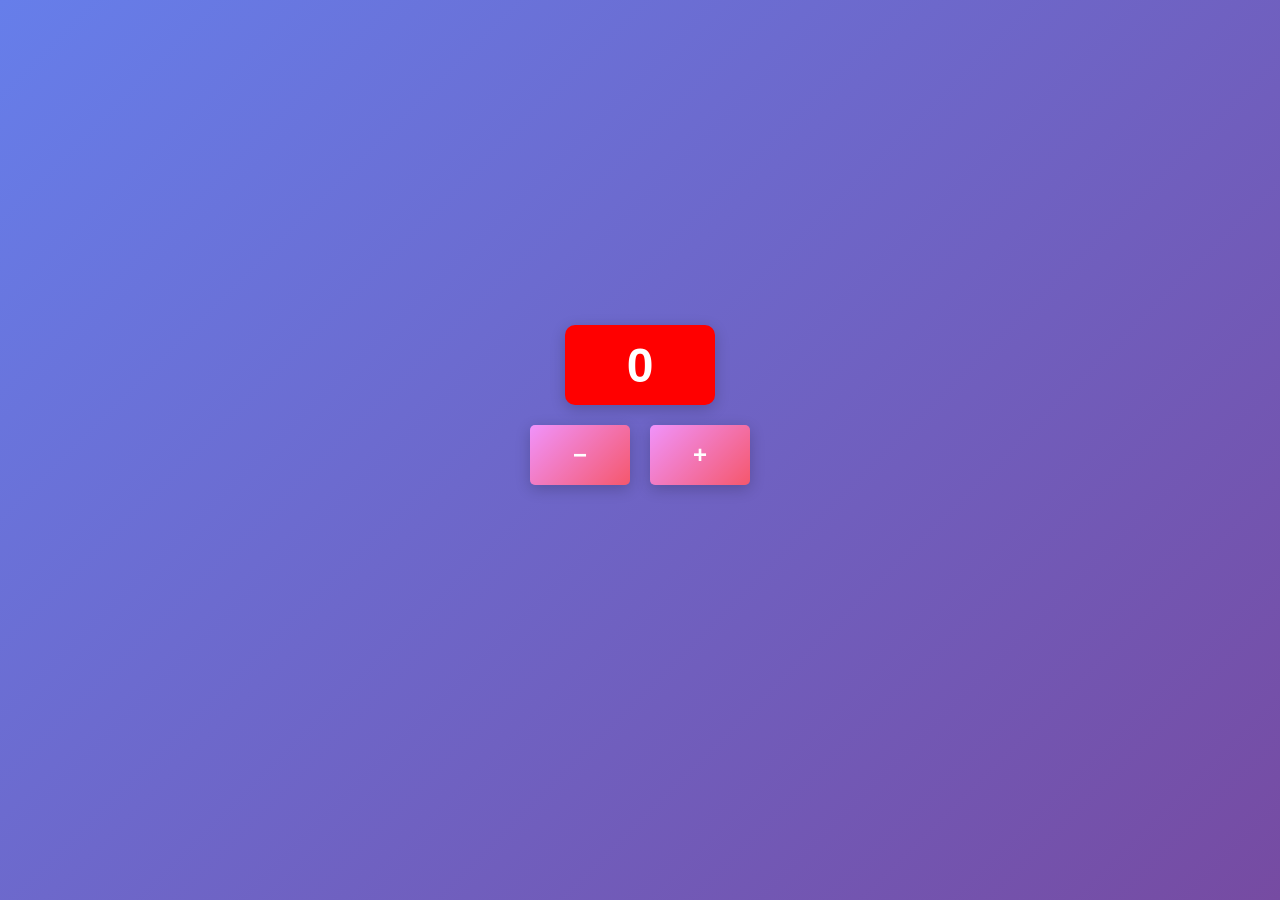
<file: кейс2/кейс2.html>
<!DOCTYPE html>
<html lang="ru">
<head>
    <meta charset="UTF-8">
    <meta name="viewport" content="width=device-width, initial-scale=1.0">
    <title>Счетчик</title>
    <style>
        * {
            margin: 0;
            padding: 0;
            box-sizing: border-box;
        }

        body {
            background: linear-gradient(135deg, #667eea 0%, #764ba2 100%);
            min-height: 100vh;
            display: flex;
            justify-content: center;
            align-items: center;
            font-family: Arial, sans-serif;
        }

        .container {
            display: flex;
            flex-direction: column;
            align-items: center;
            gap: 30px;
        }

        .counter-box {
            display: flex;
            flex-direction: column;
            align-items: center;
            gap: 20px;
        }

        .result {
            width: 150px;
            height: 80px;
            display: flex;
            justify-content: center;
            align-items: center;
            font-size: 48px;
            font-weight: bold;
            color: white;
            border-radius: 10px;
            transition: background-color 0.3s ease;
            background-color: red;
            box-shadow: 0 4px 15px rgba(0, 0, 0, 0.2);
        }

        .buttons {
            display: flex;
            gap: 20px;
        }

        button {
            width: 100px;
            height: 60px;
            font-size: 24px;
            font-weight: bold;
            border: none;
            border-radius: 5px;
            cursor: pointer;
            background: linear-gradient(135deg, #f093fb 0%, #f5576c 100%);
            color: white;
            transition: all 0.3s ease;
            box-shadow: 0 4px 15px rgba(0, 0, 0, 0.2);
        }

        button:hover:not(:disabled) {
            transform: scale(1.05);
            box-shadow: 0 6px 20px rgba(0, 0, 0, 0.3);
        }

        button:disabled {
            opacity: 0.5;
            cursor: not-allowed;
            background: linear-gradient(135deg, #cccccc 0%, #999999 100%);
        }

        .extreme-message {
            width: 300px;
            height: 60px;
            display: flex;
            justify-content: center;
            align-items: center;
            font-size: 18px;
            font-weight: bold;
            color: white;
            background: linear-gradient(135deg, #f093fb 0%, #f5576c 100%);
            border-radius: 10px;
            visibility: hidden;
            box-shadow: 0 4px 15px rgba(0, 0, 0, 0.2);
        }

        .extreme-message.show {
            visibility: visible;
        }
    </style>
</head>
<body>
    <div class="container">
        <div class="counter-box">
            <div class="result" id="result">0</div>
            <div class="buttons">
                <button id="minusBtn">−</button>
                <button id="plusBtn">+</button>
            </div>
        </div>
        <div class="extreme-message" id="extremeMessage">вы достигли экстремального значения</div>
    </div>

    <script>
        let counter = 0;
        const resultDisplay = document.getElementById('result');
        const plusBtn = document.getElementById('plusBtn');
        const minusBtn = document.getElementById('minusBtn');
        const extremeMessage = document.getElementById('extremeMessage');

        function updateDisplay() {
            resultDisplay.textContent = counter;
            updateResultColor();
            updateButtonStates();
            updateExtremeMessage();
        }

        function updateResultColor() {
            if (counter > 0) {
                resultDisplay.style.backgroundColor = 'yellow';
                resultDisplay.style.color = 'black';
            } else if (counter < 0) {
                resultDisplay.style.backgroundColor = 'green';
                resultDisplay.style.color = 'white';
            } else {
                resultDisplay.style.backgroundColor = 'red';
                resultDisplay.style.color = 'white';
            }
        }

        function updateButtonStates() {
            if (counter >= 10) {
                plusBtn.disabled = true;
            } else {
                plusBtn.disabled = false;
            }

            if (counter <= -10) {
                minusBtn.disabled = true;
            } else {
                minusBtn.disabled = false;
            }
        }

        function updateExtremeMessage() {
            if (counter === 10 || counter === -10) {
                extremeMessage.classList.add('show');
            } else {
                extremeMessage.classList.remove('show');
            }
        }

        plusBtn.addEventListener('click', function() {
            if (counter < 10) {
                counter++;
                updateDisplay();
            }
        });

        minusBtn.addEventListener('click', function() {
            if (counter > -10) {
                counter--;
                updateDisplay();
            }
        });

        updateDisplay();
    </script>
</body>
</html>
</file>
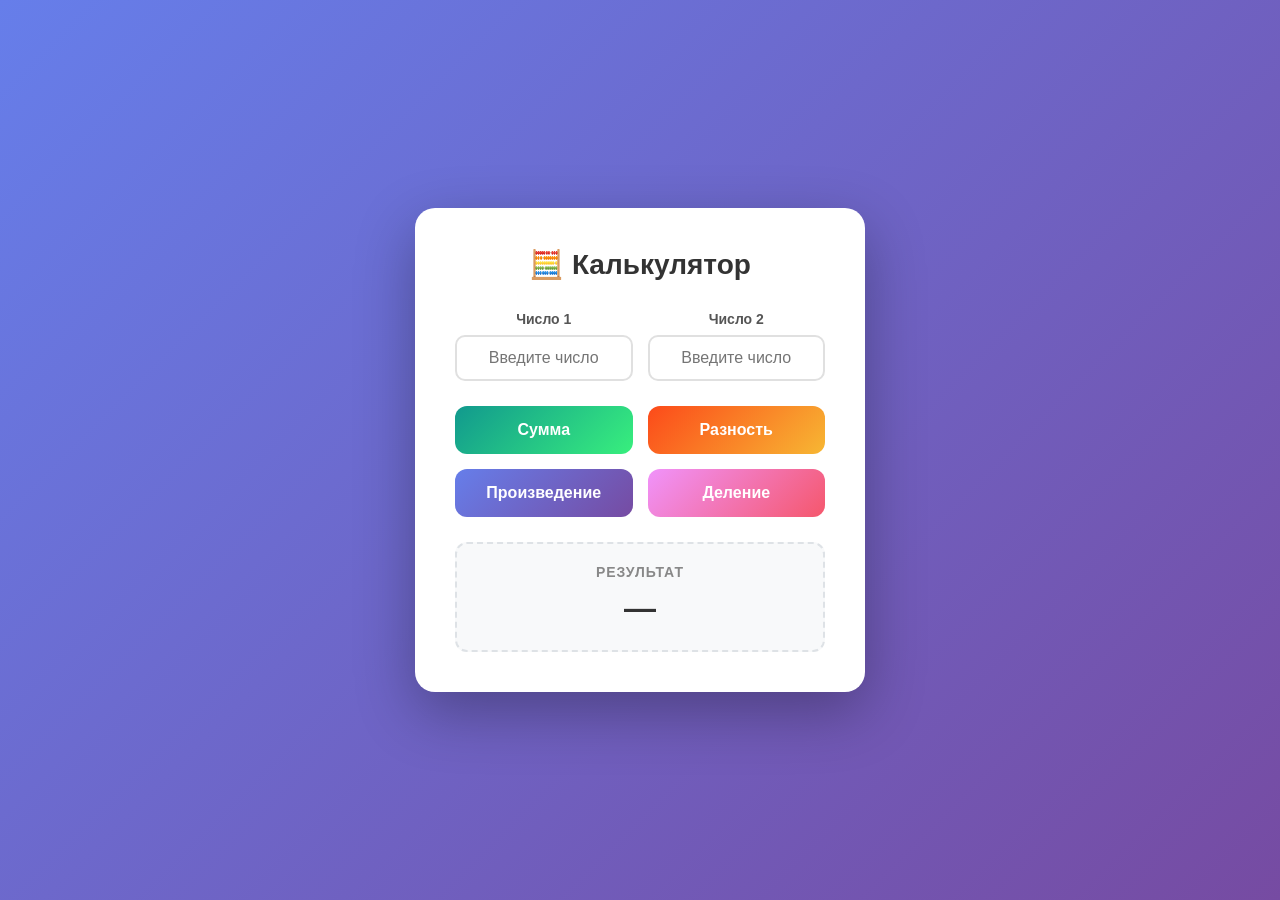
<file: кейс4/кейс4.html>
<!DOCTYPE html>
<html lang="ru">
<head>
    <meta charset="UTF-8">
    <meta name="viewport" content="width=device-width, initial-scale=1.0">
    <title>Калькулятор — Кейс 4</title>
    <style>
        * {
            box-sizing: border-box;
            margin: 0;
            padding: 0;
        }

        body {
            font-family: 'Segoe UI', Tahoma, Geneva, Verdana, sans-serif;
            background: linear-gradient(135deg, #667eea 0%, #764ba2 100%);
            min-height: 100vh;
            display: flex;
            justify-content: center;
            align-items: center;
            padding: 20px;
        }

        .calculator-container {
            background: #ffffff;
            border-radius: 20px;
            box-shadow: 0 20px 60px rgba(0, 0, 0, 0.3);
            padding: 40px;
            width: 100%;
            max-width: 450px;
            text-align: center;
        }

        h1 {
            color: #333;
            margin-bottom: 30px;
            font-size: 28px;
        }

        .inputs-section {
            display: flex;
            gap: 15px;
            margin-bottom: 25px;
            justify-content: center;
        }

        .input-group {
            flex: 1;
        }

        .input-group label {
            display: block;
            margin-bottom: 8px;
            color: #555;
            font-weight: 600;
            font-size: 14px;
        }

        input[type="text"] {
            width: 100%;
            padding: 12px 15px;
            border: 2px solid #e0e0e0;
            border-radius: 10px;
            font-size: 16px;
            transition: border-color 0.3s, box-shadow 0.3s;
            text-align: center;
        }

        input[type="text"]:focus {
            outline: none;
            border-color: #667eea;
            box-shadow: 0 0 0 3px rgba(102, 126, 234, 0.1);
        }

        .buttons-section {
            display: grid;
            grid-template-columns: 1fr 1fr;
            gap: 15px;
            margin-bottom: 25px;
        }

        button {
            padding: 15px 20px;
            border: none;
            border-radius: 12px;
            font-size: 16px;
            font-weight: 600;
            cursor: pointer;
            transition: transform 0.2s, box-shadow 0.2s;
            color: white;
        }

        button:hover {
            transform: translateY(-2px);
            box-shadow: 0 8px 20px rgba(0, 0, 0, 0.2);
        }

        button:active {
            transform: translateY(0);
        }

        .btn-sum {
            background: linear-gradient(135deg, #11998e, #38ef7d);
        }

        .btn-diff {
            background: linear-gradient(135deg, #fc4a1a, #f7b733);
        }

        .btn-prod {
            background: linear-gradient(135deg, #667eea, #764ba2);
        }

        .btn-div {
            background: linear-gradient(135deg, #f093fb, #f5576c);
        }

        .result-section {
            background: #f8f9fa;
            border-radius: 12px;
            padding: 20px;
            border: 2px dashed #dee2e6;
        }

        .result-label {
            color: #888;
            font-size: 14px;
            margin-bottom: 10px;
            font-weight: 600;
            text-transform: uppercase;
            letter-spacing: 1px;
        }

        .result-value {
            font-size: 32px;
            font-weight: 700;
            color: #333;
            min-height: 40px;
            word-break: break-all;
        }

        .result-value.error {
            color: #e74c3c;
            font-size: 18px;
        }

        .result-value.success {
            color: #27ae60;
        }
    </style>
</head>
<body>
    <div class="calculator-container">
        <h1>🧮 Калькулятор</h1>
        
        <div class="inputs-section">
            <div class="input-group">
                <label for="num1">Число 1</label>
                <input type="text" id="num1" placeholder="Введите число">
            </div>
            <div class="input-group">
                <label for="num2">Число 2</label>
                <input type="text" id="num2" placeholder="Введите число">
            </div>
        </div>

        <div class="buttons-section">
            <button class="btn-sum" onclick="calculate('sum')">Сумма</button>
            <button class="btn-diff" onclick="calculate('diff')">Разность</button>
            <button class="btn-prod" onclick="calculate('prod')">Произведение</button>
            <button class="btn-div" onclick="calculate('div')">Деление</button>
        </div>

        <div class="result-section">
            <div class="result-label">Результат</div>
            <div class="result-value" id="result">—</div>
        </div>
    </div>

    <script>
        function sum(a, b) {
            return a + b;
        }

        function diff(a, b) {
            return a - b;
        }

        function prod(a, b) {
            return a * b;
        }

        function div(a, b) {
            if (b === 0) {
                throw new Error("Деление на ноль невозможно");
            }
            return a / b;
        }

        function isValidNumber(value) {
            if (value.trim() === '') return false;
            return !isNaN(value) && isFinite(value);
        }

        function calculate(operation) {
            const num1Input = document.getElementById('num1');
            const num2Input = document.getElementById('num2');
            const resultElement = document.getElementById('result');

            const val1 = num1Input.value;
            const val2 = num2Input.value;

            if (!isValidNumber(val1) || !isValidNumber(val2)) {
                resultElement.textContent = 'Ошибка: введите корректные числа!';
                resultElement.className = 'result-value error';
                return;
            }

            const num1 = parseFloat(val1);
            const num2 = parseFloat(val2);
            let result;

            try {
                switch (operation) {
                    case 'sum':
                        result = sum(num1, num2);
                        break;
                    case 'diff':
                        result = diff(num1, num2);
                        break;
                    case 'prod':
                        result = prod(num1, num2);
                        break;
                    case 'div':
                        result = div(num1, num2);
                        break;
                    default:
                        throw new Error('Неизвестная операция');
                }

                resultElement.textContent = parseFloat(result.toFixed(10));
                resultElement.className = 'result-value success';
            } catch (error) {
                resultElement.textContent = 'Ошибка: ' + error.message;
                resultElement.className = 'result-value error';
            }
        }
    </script>
</body>
</html>
</file>
